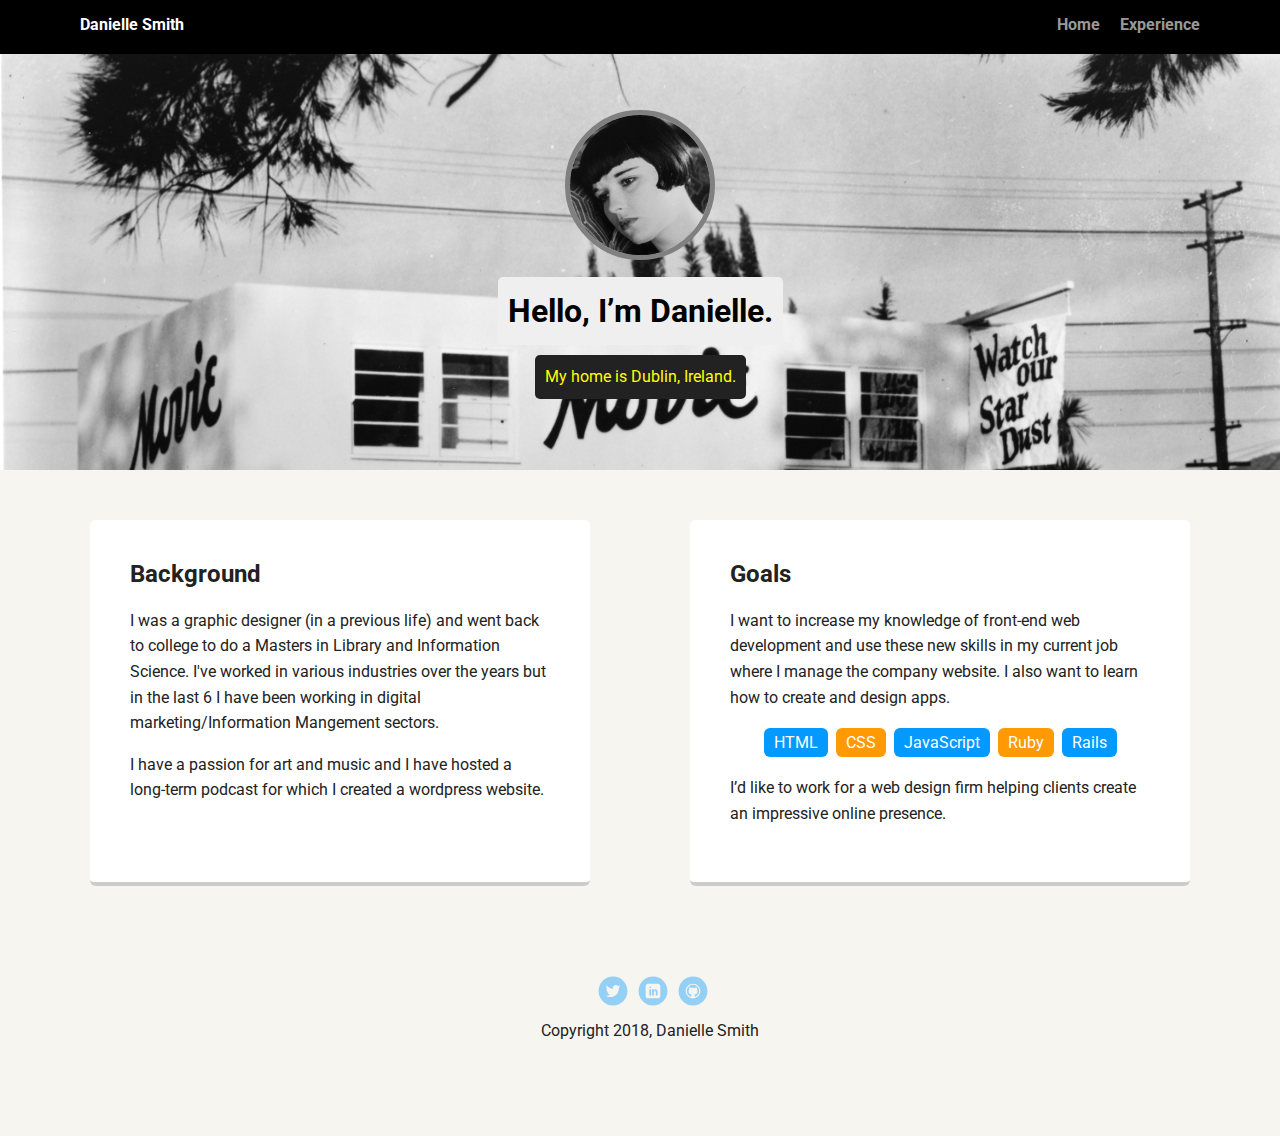
<file: index.html>
<!doctype html>
<html lang="en">
<head>
  <meta charset="utf-8">
  <title>Danielle Smith's Profile</title>
  <meta name="viewport" content="width=device-width, initial-scale=1.0">
  <link rel="stylesheet" href="styles.css">
  <link href="https://fonts.googleapis.com/css?family=Muli%7CRoboto:400,300,500,700,900" rel="stylesheet"></head>
  <body>

    <div class="main-nav">
        <ul class="nav">
          <li class="name">Danielle Smith</li>
          <li><a href="index.html">Home</a></li>
          <li><a href="experience.html">Experience</a></li>
        </ul>
    </div>

    <header>
      <img src="images/profile-me.png" alt="image of Danielle Smith" class="profile-image">
      <h1 class="tag name">Hello, I’m Danielle.</h1>
      <p class="tag location">My home is Dublin, Ireland.</p>
    </header>

    <main class="flex">
      <div class="card">
        <h2>Background</h2>
        <p>I was a graphic designer (in a previous life) and went back to college to do a Masters in Library and Information Science. I've worked in various industries over the years but in the last 6 I have been working in digital marketing/Information Mangement sectors.</p>
        <p>I have a passion for art and music and I have hosted a long-term podcast for which I created a wordpress website.</p>
      </div>

      <div class="card">
        <h2>Goals</h2>
        <p>I want to increase my knowledge of front-end web development and use these new skills in my current job where I manage the company website. I also want to learn how to create and design apps.</p>
        <ul class="skills">
          <li>HTML</li>
          <li>CSS</li>
          <li>JavaScript</li>
          <li>Ruby</li>
          <li>Rails</li>
        </ul>
        <p>I’d like to work for a web design firm helping clients create an impressive online presence.</p>
      </div>

    </main>
    <footer>
      <ul>
        <li><a href="https://twitter.com/sitdownwoman" class="social twitter">Twitter</a></li>
        <li><a href="https://www.linkedin.com/in/smithdanielle/" class="social linkedin">LinkedIn</a></li>
        <li><a href="https://github.com/sitdownwoman" class="social github">Github</a></li>
      </ul>
      <p class="copyright">Copyright 2018, Danielle Smith</p>
    </footer>
  </body>
  </html>
</file>
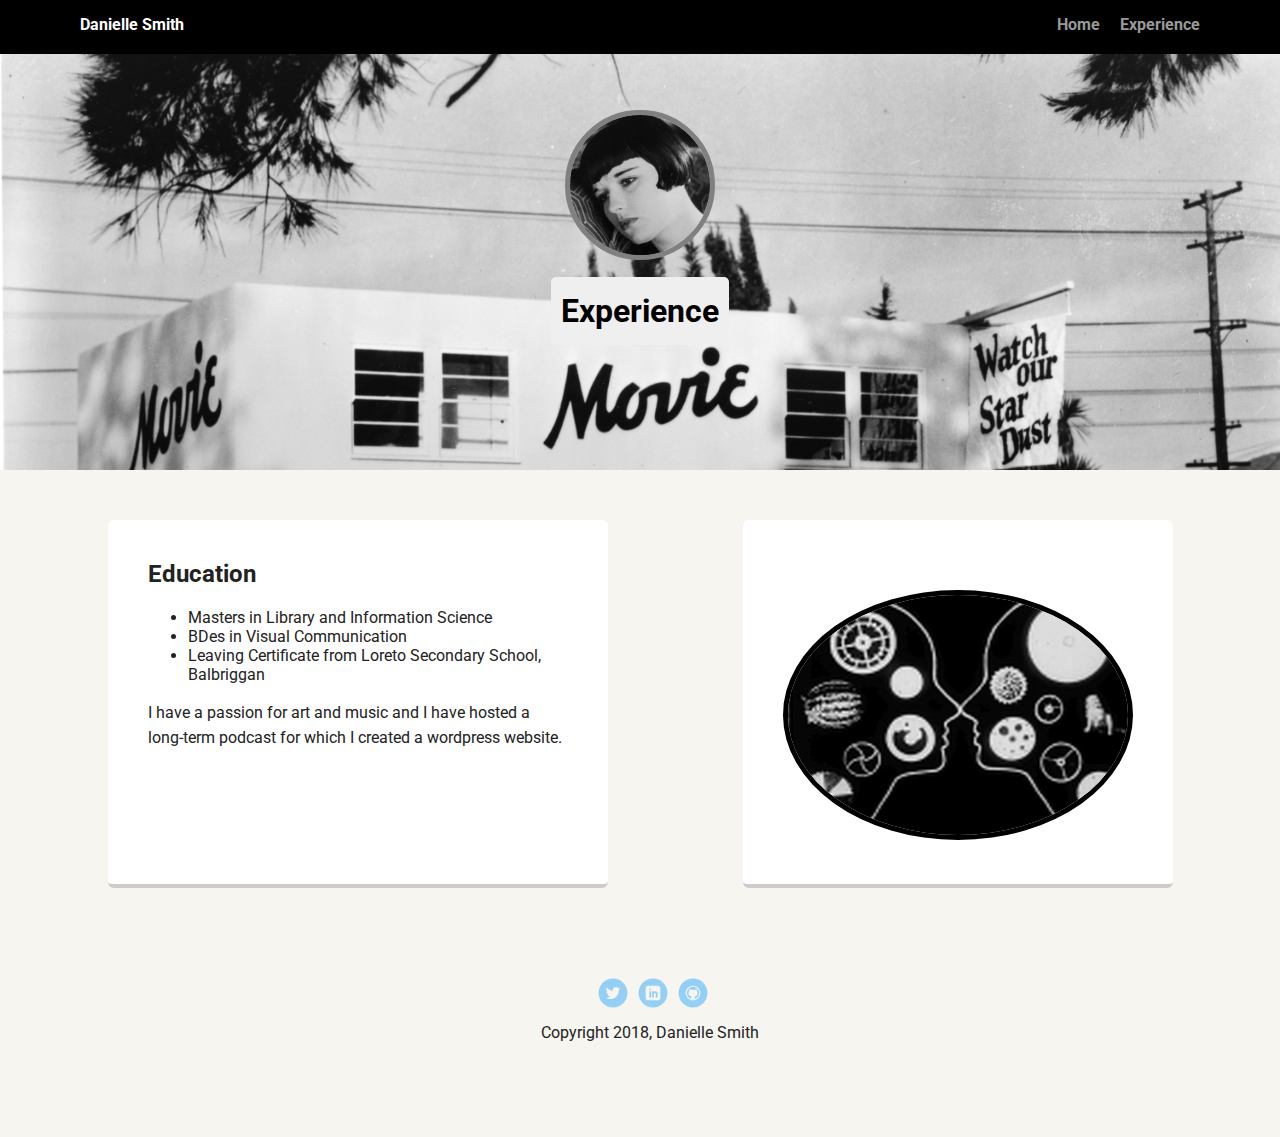
<file: experience.html>
<!doctype html>
<html lang="en">
<head>
  <meta charset="utf-8">
  <title>Danielle Smith's Profile</title>
  <meta name="viewport" content="width=device-width, initial-scale=1.0">
  <link rel="stylesheet" href="styles.css">
  <link href="https://fonts.googleapis.com/css?family=Muli%7CRoboto:400,300,500,700,900" rel="stylesheet"></head>
  <body>

    <div class="main-nav">
        <ul class="nav">
          <li class="name">Danielle Smith</li>
          <li><a href="index.html">Home</a></li>
          <li><a href="experience.html">Experience</a></li>
        </ul>
    </div>

    <header>
      <img src="images/profile-me.png" alt="image of Danielle Smith" class="profile-image">
      <h1 class="tag name">Experience</h1>

    </header>

    <main class="flex">
      <div class="card">
        <h2>Education</h2>
        <ul>
          <li>Masters in Library and Information Science</li>
          <li>BDes in Visual Communication</li>
          <li>Leaving Certificate from Loreto Secondary School, Balbriggan</li>
        </ul>
        <p>I have a passion for art and music and I have hosted a long-term podcast for which I created a wordpress website.</p>
      </div>

      <div class="card">
      <img src="images/background-exp.jpg" alt="harry clark image" class="exp-image">
        
      </div>

    </main>
    <footer>
      <ul>
        <li><a href="https://twitter.com/sitdownwoman" class="social twitter">Twitter</a></li>
        <li><a href="https://www.linkedin.com/in/smithdanielle/" class="social linkedin">LinkedIn</a></li>
        <li><a href="https://github.com/sitdownwoman" class="social github">Github</a></li>
      </ul>
      <p class="copyright">Copyright 2018, Danielle Smith</p>
    </footer>
  </body>
  </html>
</file>
<file: styles.css>
/* Global Layout Set-up */
* {
  box-sizing: border-box;
}

body {
  margin: 0;
  padding: 0;
  text-align: center;
  font-family: 'Roboto', sans-serif;
  color: #222;
  background: #f7f5f0;
}
/* Link Styles */

a {
  text-decoration: none;
  color: #999;
}
a:hover {
  color: #6633ff;
}

/* Section Styles */

.main-nav {
  width: 100%;
  background: black;
  min-height: 30px;
  padding: 10px;
  position: fixed;
  text-align: center;
}
.nav {
  display: flex;
  justify-content: space-around;
  font-weight: 700;
  list-style-type: none;
  margin: 0 auto;
  padding: 0;
}

.nav .name {
    display: block;
    margin-right: auto;
    color: white;
}
.nav li {
  padding: 5px 10px 10px 10px;
}
.nav a {
  transition: all .5s;
}
.nav a:hover {
  color: #6633ff
}

header {
  text-align: center;
  background: url('images/background-theatre.jpg') no-repeat top center ;
  background-size: cover;
  overflow: hidden;
  padding-top: 60px;
}
header {
  line-height: 1.5;
}
header .profile-image {
  margin-top: 50px;
  width: 150px;
  height: 150px;
  border-radius: 50%;
  border: 5px solid grey;
  transition: all .6s;
}
header .profile-image:hover {
  transform: scale(1.2) rotate(5deg);
}

.exp-image {
  margin-top: 50px;
  width: 350px;
  height: 250px;
  border-radius: 50%;
  border: 5px solid black;
  transition: all .6s;

}
.tag {
  background-color: #efefef;
  color: black;
  padding: 10px;
  border-radius: 5px;
  display: table;
  margin: 10px auto;
}
.location {
  background-color: #222;
  color: yellow;
}
.card {
  margin: 30px;
  padding: 20px 40px 40px;
  max-width: 500px;
  text-align: left;
  background: #fff;
  border-bottom: 4px solid #ccc;
  border-radius: 6px;
  transition: all .5s;
}
.card:hover {
  border-color: #ff99ff;
}

ul.skills {
  padding: 0;
  text-align: center;
}

.skills li {
  border-radius: 6px;
  display: inline-block;
  background: #ff9904;
  color: white;
  padding: 5px 10px;
  margin: 2px;
}

.skills li:nth-child(odd) {
  background: #0399ff;
}

footer {
  width: 100%;
  min-height: 30px;
  padding: 20px 0 40px 20px;
}

footer .copyright {
  top: -8px;
  font-size: .75em;
}

footer ul {
  list-style-type: none;
  margin: 0;
  padding: 0;
}

footer ul li {
  display: inline-block;
}

a.social {
  display: inline-block;
  text-indent: -9999px;
  margin-left: 5px;
  width: 30px;
  height: 30px;
  background-size: 30px 30px;
  opacity: .4;
  transition: all .5s;
}
a.twitter {
  background-image: url(images/twitter.svg);
}
a.linkedin {
  background-image: url(images/linkedin.svg);
}
a.github {
  background-image: url(images/github.svg);
}
a.social:hover {
  opacity: 1;
}
.clearfix {
  clear: both;
}

/* Styles for larger screens */
@media screen and (min-width: 720px) {

  .flex {
      display: -ms-flexbox;      /* TWEENER - IE 10 */
      display: flex;
      max-width: 1200px;
      -ms-flex-pack: distribute;
      justify-content: space-around;
      margin: 0 auto;
  }

  header {
    min-height: 470px;
  }

  .nav {
    max-width: 1200px;
    padding: 0 30px;
  }


  main {
    padding-top: 20px;
  }

  main p {
    line-height: 1.6em;
  }

  footer {
    font-size: 1.3em;
    max-width: 1200px;
    margin: 40px auto;
  }

}
</file>
